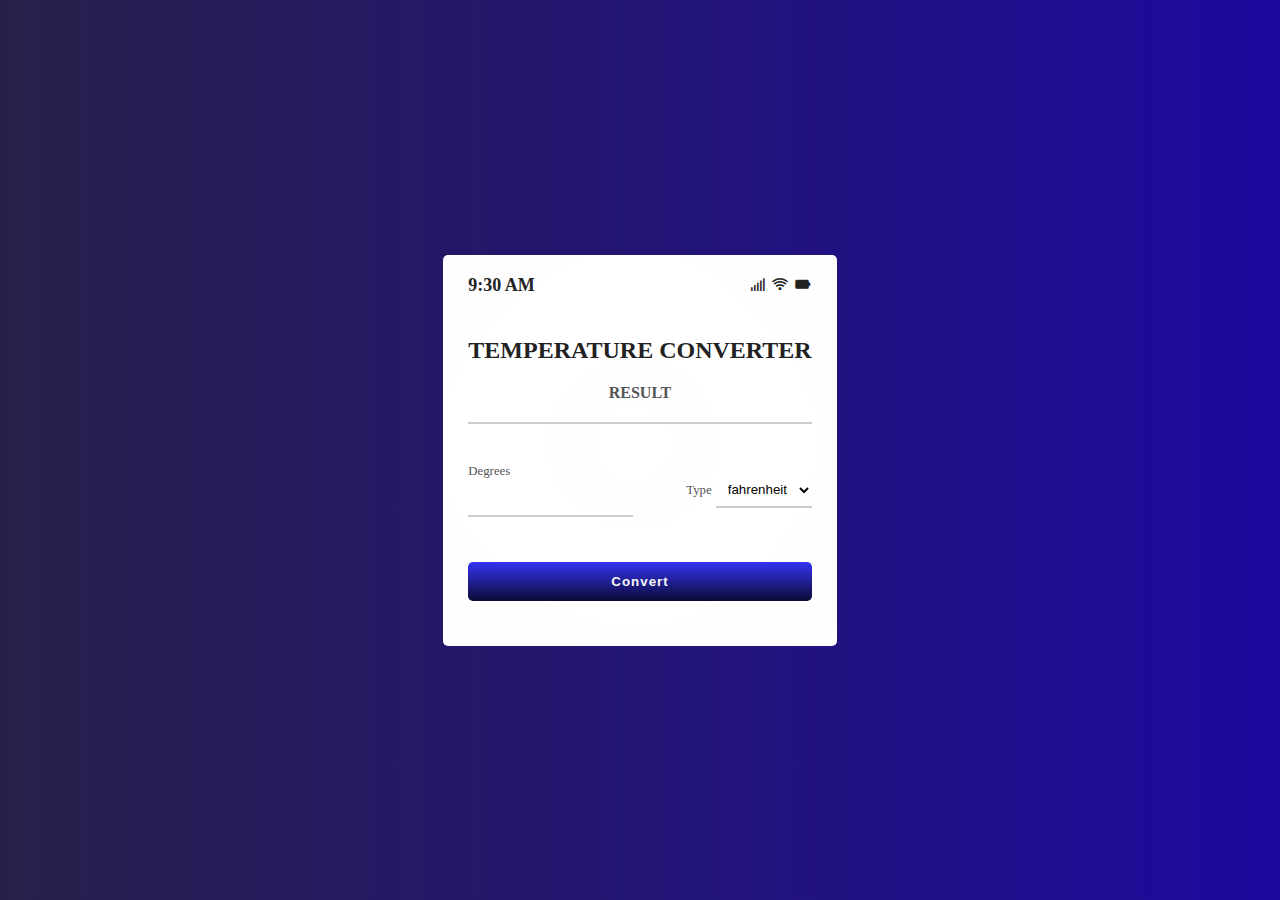
<file: Task 3/index.html>
<!DOCTYPE html>
<html lang="en">
<head>
    <meta charset="UTF-8">
    <meta name="viewport" content="width=device-width, initial-scale=1.0">
    <title>Temperature converter</title>
    <link rel="stylesheet" href="style.css"/>
    <link rel="stylesheet"
  href="https://unpkg.com/boxicons@latest/css/boxicons.min.css">
  <link rel="stylesheet" href="https://cdnjs.cloudflare.com/ajax/libs/font-awesome/6.5.2/css/all.min.css" integrity="sha512-SnH5WK+bZxgPHs44uWIX+LLJAJ9/2PkPKZ5QiAj6Ta86w+fsb2TkcmfRyVX3pBnMFcV7oQPJkl9QevSCWr3W6A==" crossorigin="anonymous" referrerpolicy="no-referrer" />
</head>
<body>
    <div class="container">
        <div class="temperature-converter">
            <div class="mobile">
                <p>9:30 AM</p>
                <div>
                    <i class='bx bx-signal-5' ></i>
                    <i class='bx bx-wifi' ></i>
                    <i class='bx bxs-battery' ></i>
                </div>
            </div>

            <h2 class="title">TEMPERATURE CONVERTER</h2>

            <div class="result">
                <span class="result-heading">RESULT</span>
                <h2 class="celsius-value" id="celsius">1</h2>
            </div>

            <div class="degree-type">
                <div class="degree-field">
                    <label for="degree">Degrees</label>
                    <input type="number" name="degree" id="degree">
                </div>

                <div class="temp-field">
                    <label for="temp-type">Type</label>
                    <select name="temperatures" id="temp-type" autocomplete="on">
                        <option value="fahrenheit" id="fahrenheit">fahrenheit</option>
                        <option value="Kelvin" id="kelvin">Kelvin</option>
                    </select>
                </div>
            </div>

            <button id="convert-btn">Convert</button>
        </div>
    </div>

    <script src="script.js"></script>
</body>
</html>
</file>
<file: Task 3/style.css>
*{
    box-sizing:border-box;
    margin:0;
    padding:0;
}
body{
    width:100%;
    height:100vh;
    display:flex;
    justify-content:center;
    align-items:center;
    background-color: #020d45;
    background: linear-gradient(90deg, #27214a 0%, #1d099e 100%);
    color:#222;
    font-size:1rem;

}

.temperature-converter{
    background-color: #fff;
    width:100%;
   min-width: 320px;
    padding:20px 25px 45px;
    border-radius:5px;
    height:auto;
    display: flex;
    flex-direction: column;
    justify-content: center;
    box-shadow: -5px -5px 250px 0 rgba(225, 225  , 225  , 0.02)inset;
    backdrop-filter: blur(21px);


}

.mobile{
    display:flex;
    justify-content:space-between;
    font-size:18px;
    font-weight:700;
    align-items: center;
    margin-bottom:40px;
}

.title{
    color:#222;
    font-size:1.5rem;
    text-align: center;

}
.result{
    text-align:center;
    margin:20px 0;

}

.result-heading{
    color:#555;
    font-size: 1rem;
    font-weight: 600;
}

.celsius-value{
    border-bottom:2px solid #ccc;
    padding:10px;
    transition:all .45s ease;
}

.degree-type{
    display: flex;
    justify-content: space-between;
    align-items: center;
    padding:20px 0;
}
.degree-field{
    display:flex;
    flex-direction:column;
    width:48%;
}
label{
    color:#555;
    font-size:.8rem;
    margin-bottom: 5px;
}
input,select{
    background:transparent;
    border:none;
    outline:none;
    border-bottom:2px solid #ccc;
    padding:8px;
    margin-bottom:15px;

}
input:focus{
    border:1px solid #4c49f3;

}
option{
    background: #3c39e7;
    color:#f6f6f6;

}
#convert-btn{
    border:none;
    outline:none;
    border-radius: 5px;
    background: linear-gradient(to bottom, #3633f3,#0b0b35);
    color:#f6f6f6;
    padding:12px 100px;
    font-weight:bold;
    letter-spacing: 1px;
    margin-top:10px;
    transition: all .3s ease-in;
    transform:uppercase;
    cursor:pointer;
}

#convert-btn:hover{
    background:linear-gradient(to bottom,#4a47e7,#322fda);
}


.fa{
    margin-left:-12px;
    margin-right:8px;
}
</file>
